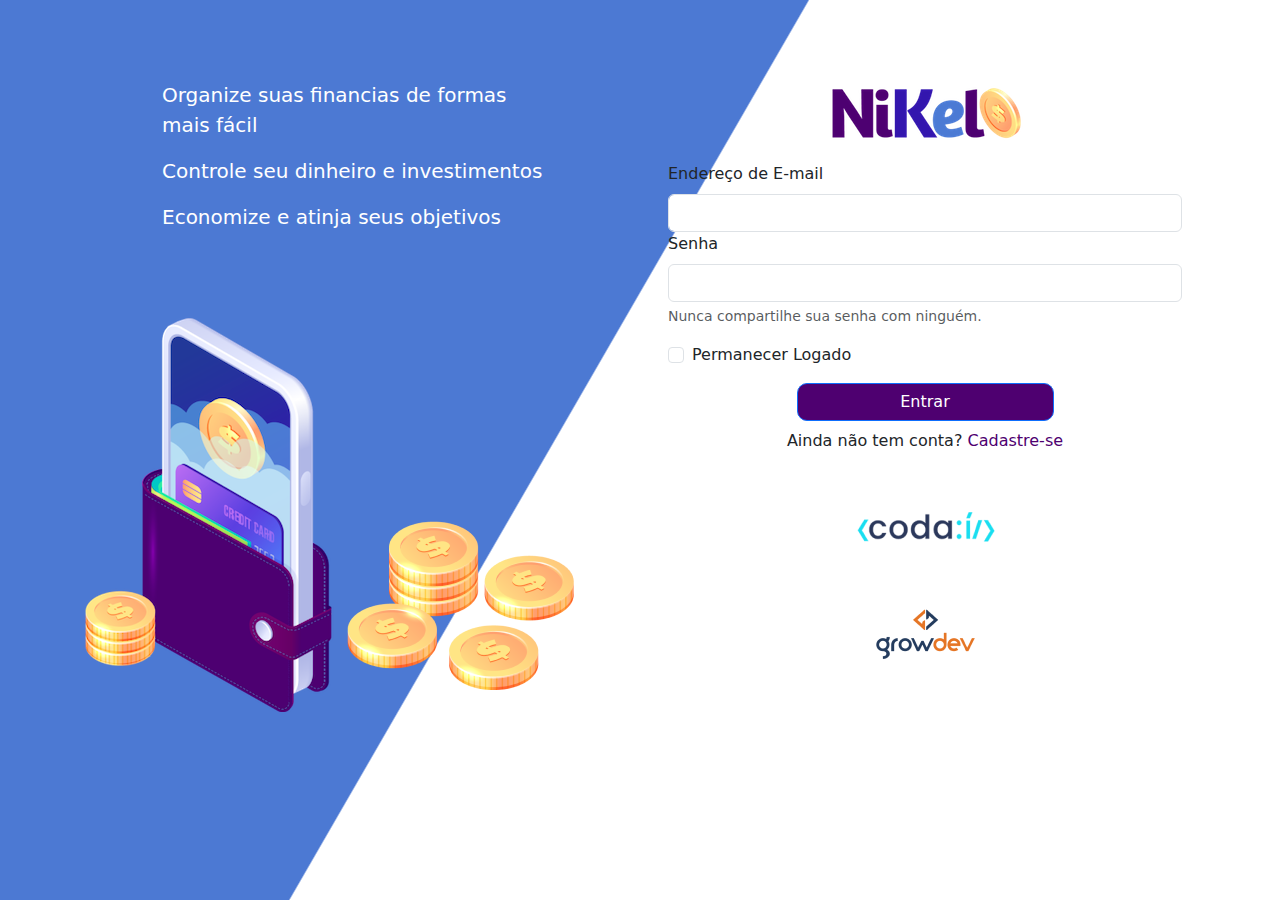
<file: index.html>
<!DOCTYPE html>
<html lang="pt">
  <head>
    <meta charset="UTF-8" />
    <meta http-equiv="X-UA-Compatible" content="IE=edge" />
    <meta name="viewport" content="width=device-width, initial-scale=1.0" />
    <title>Nikel</title>
    <link
      href="https://cdn.jsdelivr.net/npm/bootstrap@5.1.3/dist/css/bootstrap.min.css"
      rel="stylesheet"
    />
    <link rel="stylesheet" href="./css/styles.css" />
  </head>
  <body id="login">
    <main>
      <div class="container">
        <div class="row">
          <div class="col-6">
            <div class="form-text text-login">
              <p>Organize suas financias de formas mais fácil</p>
              <p>Controle seu dinheiro e investimentos</p>
              <p>Economize e atinja seus objetivos</p>
            </div>
            <div>
              <img src="./assets/images/pocket.png" />
              <img src="./assets/images/coins.png" class="coins" />
            </div>
          </div>
          <div class="col-6">
            <header>
              <img
                src="./assets/images/nikel-logo.png"
                class="mx-auto d-block"
              />
            </header>
            <form id="login-form" class="mb-3 p-3">
              <div>
                <label for="email-input" class="form-label"
                  >Endereço de E-mail</label
                >
                <input
                  type="email"
                  class="form-control"
                  id="email-input"
                  aria-describedby="emailHelp"
                />
              </div>
              <div class="mb-3">
                <label for="password-input" class="form-label"
                  >Senha</label
                >
                <input
                  type="password"
                  class="form-control"
                  id="password-input"
                />
                <div id="emailHelp" class="form-text">
                  Nunca compartilhe sua senha com ninguém.
                </div>
              </div>
              <div class="mb-3 form-check">
                <input
                  type="checkbox"
                  class="form-check-input"
                  id="session-check"
                />
                <label class="form-check-label" for="session-check"
                  >Permanecer Logado</label
                >
              </div>
              <button type="submit" class="btn btn-primary button-login">
                Entrar
              </button>
              <p id="link-conta" class="mt-2 text-center">
                Ainda não tem conta?
                <a
                  class="registro"
                  data-bs-toggle="modal"
                  data-bs-target="#register-modal"
                  >Cadastre-se</a
                >
              </p>
            </form>
            <div class="img-center text-center">
              <img
                src="./assets/images/codai-logo.png"
                class="mx-auto d-block mt-4"
              /><br />
              <img
                src="./assets/images/growdev-logo.png"
                class="mx-auto d-block"
              />
            </div>
          </div>
        </div>
      </div>
      <!-- Modal -->
      <div
        class="modal fade"
        id="register-modal"
        tabindex="-1"
        aria-labelledby="exampleModalLabel"
        aria-hidden="true"
      >
        <div class="modal-dialog">
          <div class="modal-content">
            <div class="modal-header">
              <h5 class="modal-title" id="exampleModalLabel">Crie sua conta</h5>
              <button
                type="button"
                class="btn-close"
                data-bs-dismiss="modal"
                aria-label="Close"
              ></button>
            </div>
            <div class="modal-body">
              <form id="create-form" class="mb-3 p-3">
                <div>
                  <label for="email-create-input" class="form-label"
                    >Utilize seu endereço de E-mail para registrar-se.</label
                  >
                  <input
                    type="email"
                    class="form-control"
                    id="email-create-input"
                    aria-describedby="emailHelp" required
                  />
                </div>
                <div class="mb-3">
                  <label for="password-create-input" class="form-label"
                    >Digite uma nova senha.</label
                  >
                  <input
                    type="password"
                    class="form-control"
                    id="password-create-input" required
                  />
                </div>
                <div class="modal-footer">
                  <button
                    type="button"
                    class="btn button-cancel"
                    data-bs-dismiss="modal"
                  >
                    Cancelar
                  </button>
                  <button type="submit" class="btn button-default">Criar conta</button>
                </div>
              </form>
            </div>
          </div>
        </div>
      </div>
    </main>
    <script
      src="https://cdn.jsdelivr.net/npm/bootstrap@5.1.3/dist/js/bootstrap.bundle.min.js"
    ></script>
    <script src="./js/index.js"></script>
  </body>
</html>
</file>
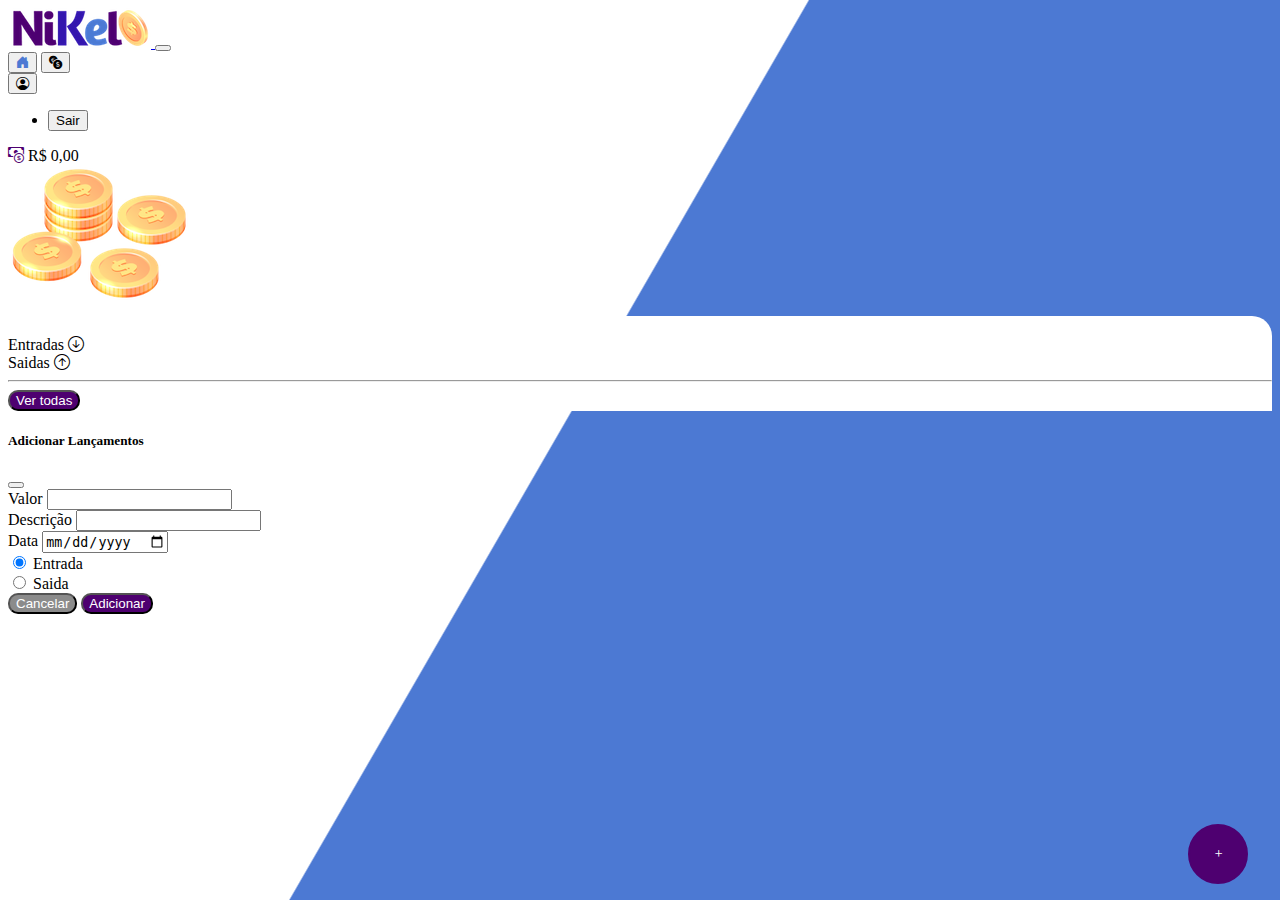
<file: home.html>
<!DOCTYPE html>
<html lang="pt">
<head>
    <meta charset="UTF-8">
    <meta http-equiv="X-UA-Compatible" content="IE=edge">
    <meta name="viewport" content="width=device-width, initial-scale=1.0">
    <title>home</title>
    <link href="https://cdn.jsdelivr.net/npm/bootstrap@5.1.3/dist/css/bootstrap.min.css" rel="stylesheet" integrity="sha384-1BmE4kWBq78iYhFldvKuhfTAU6auU8tT94WrHftjDbrCEXSU1oBoqyl2QvZ6jIW3" crossorigin="anonymous">
    <link rel="stylesheet" href="https://cdn.jsdelivr.net/npm/bootstrap-icons@1.7.2/font/bootstrap-icons.css">
    <link rel="stylesheet" href="./css/styles.css">
</head>
<body id="app">
  <nav class="navbar navbar-expand navbar-light bg-white">
    <div class="container-fluid">
      <a class="navbar-brand" href="#"  >
        <img src="./assets/images/nikel-small-logo.png" alt="logo nikel" class="image-fluid" srcset="">
      </a>
      <button class="navbar-toggler" type="button" data-bs-toggle="collapse" data-bs-target="#navbarSupportedContent" aria-controls="navbarSupportedContent" aria-expanded="false" aria-label="Toggle navigation">
        <span class="navbar-toggler-icon"></span>
      </button>
      <div class="collapse navbar-collapse justify-content-end" id="navbarSupportedContent">
        <div class="d-flex menu">
          <a href="home.html"><button class="btn" type="button"><i class="bi bi-house-door-fill fs-4 color-secondary"></i></a></button>
          <a href="transactions.html"><button class="btn" type="button"><i class="bi bi-currency-exchange fs-4"></i></button></a> 
          <div class="dropdown">
            <button class="btn" type="button" id="dropdownMenuButton1" data-bs-toggle="dropdown" aria-expanded="false">
              <i class="bi bi-person-circle fs-4"></i>
            </button>
            <ul class="dropdown-menu logout" aria-labelledby="dropdownMenuButton1">
              <li><button class="dropdown-item" id="button-logout">Sair</button></li>
            </ul>
          </div>
        </div>
      </div>
    </div>
  </nav>
    <main>
      <div class="container-lg">
      <div class="row">
        <div class="col d-flex mt-4 justify-content-start align-items-center">
          <i class="bi bi-cash-coin color-primary icon-detail fs-2 mx-3"></i>
          <span class="fs-2" id="total">R$ 0,00</span>
        </div>
        <div class="col d-flex justify-content-end">
          <img src="./assets/images/coins-small.png" alt="imagem coins" srcset="">
        </div>
      </div>
      <div class="row">
        <div class="col-12 info shadow-lg mb-5">
          <div class="container">
            <div class="row">
              <div class="col-6">
                 <span class="fs-3"> Entradas <i class="bi bi-arrow-down-circle fs-2 align-midle"></i></span>
              </div>
              <div class="col-6">
                 <span class="fs-3"> Saidas <i class="bi bi-arrow-up-circle fs-2 align-midle"></i></span> 
              </div>
              <div class="col-12 my-2">
                <hr>
              </div>
            </div>
            <div class="row">
              <div class="col-6">
                <div class="container p-0" id="cash-in-list">
                  
                </div>
              </div>
              <div class="col-6">
                <div class="container p-0" id="cash-out-list"> 
            
                </div>
              </div>
              <div class="col-12 mb-5">
                <button type="button" class="btn button-default" id="transactions-button">Ver todas</button >
              </div>
            </div>
          </div>
        </div>
      </div>
      <button class="btn button-float"  data-bs-toggle="modal"
      data-bs-target="#transaction-modal"><i class="bi bi-plus fs-6 mx-2"></i></button>
      </div>
      
      <!-- Modal -->
      <div
        class="modal fade"
        id="transaction-modal"
        tabindex="-1"
        aria-labelledby="exampleModalLabel"
        aria-hidden="true"
      >
        <div class="modal-dialog">
          <div class="modal-content">
            <div class="modal-header">
              <h5 class="modal-title" id="exampleModalLabel">Adicionar Lançamentos</h5>
              <button
                type="button"
                class="btn-close"
                data-bs-dismiss="modal"
                aria-label="Close"
              ></button>
            </div>
            <div class="modal-body">
              <form id="transaction-form" class="mb-3 p-3">
                <div>
                  <label for="value-input" class="form-label"
                    >Valor</label>
                  <input
                    step="any"
                    type="number"
                    class="form-control"
                    id="value-input"
                    aria-describedby="emailHelp" required
                  />
                </div>
                <div class="mb-3">
                  <label for="description-input" class="form-label"
                    >Descrição</label
                  >
                  <input
                    type="text"
                    class="form-control"
                    id="description-input" required
                  />
                  <div class="mb-3">
                    <label for="date-input" class="form-label"
                      >Data</label
                    >
                    <input
                      type="date"
                      class="form-control"
                      id="date-input" required
                    />
                </div>
                  <div class="mb-3">
                    <div class="form-check form-check-inline">
                      <input class="form-check-input" type="radio" name="type-input" id="inlineRadio1" value="1" checked>
                      <label class="form-check-label" for="inlineRadio1">Entrada</label>
                    </div>
                    <div class="form-check form-check-inline">
                      <input class="form-check-input" type="radio" name="type-input" id="inlineRadio2" value="2">
                      <label class="form-check-label" for="inlineRadio2">Saida</label>
                    </div>
                  </div>
                  <div class="modal-footer">
                    <button
                      type="button"
                      class="btn button-cancel"
                      data-bs-dismiss="modal"
                    >
                      Cancelar
                    </button>
                    <button type="submit" class="btn button-default">Adicionar</button>
                  </div>
              </form>
            </div>
            
          </div>
        </div>
      </div>
        </main>
    <script src="https://cdn.jsdelivr.net/npm/bootstrap@5.1.3/dist/js/bootstrap.bundle.min.js" integrity="sha384-ka7Sk0Gln4gmtz2MlQnikT1wXgYsOg+OMhuP+IlRH9sENBO0LRn5q+8nbTov4+1p" crossorigin="anonymous"></script>
        <script src="./js/home.js"></script>
  </body>
</html>
</file>
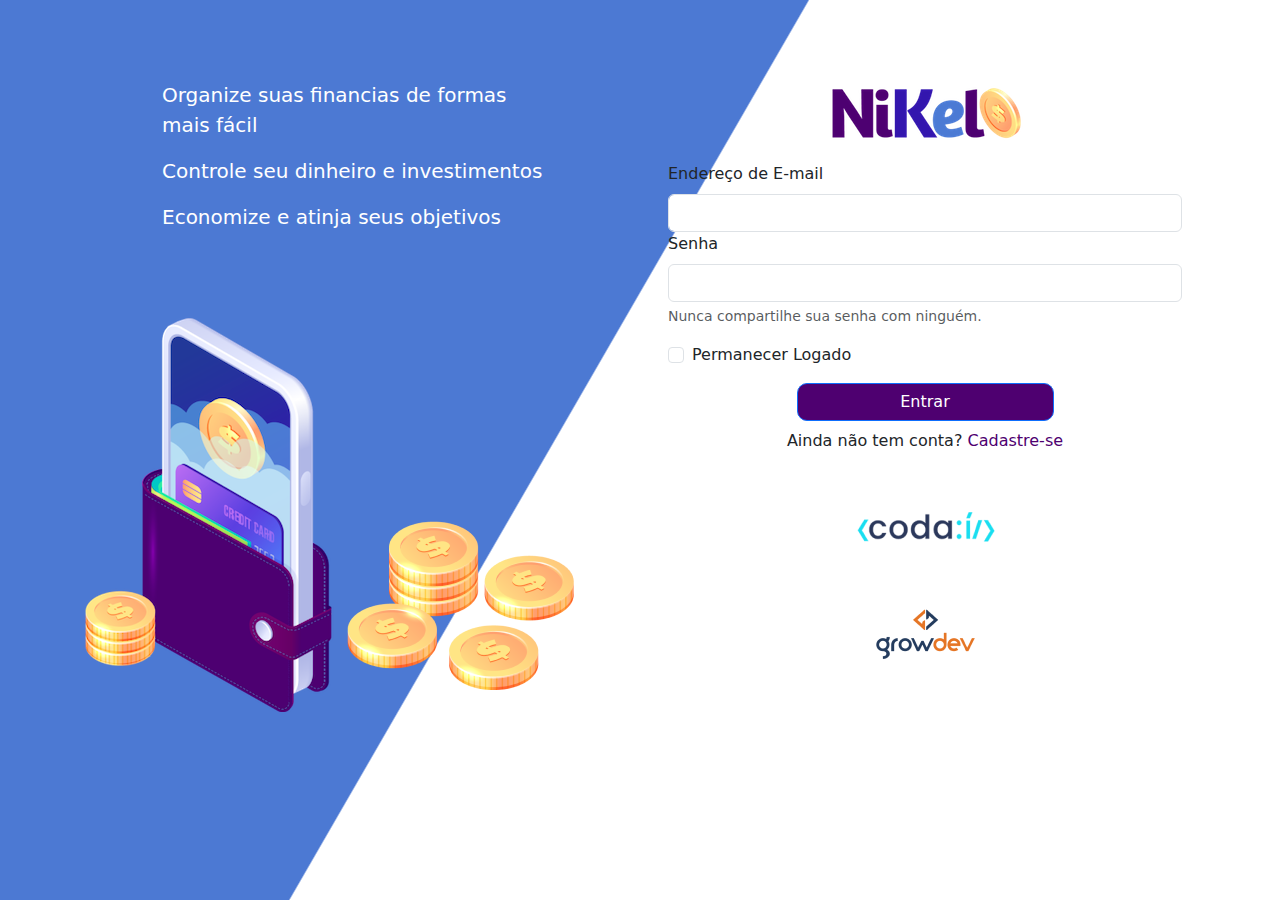
<file: transactions.html>
<!DOCTYPE html>
<html lang="en">
<head>
    <meta charset="UTF-8">
    <meta http-equiv="X-UA-Compatible" content="IE=edge">
    <meta name="viewport" content="width=device-width, initial-scale=1.0">
    <title>Nikel - Lançamentos</title>
    <link href="https://cdn.jsdelivr.net/npm/bootstrap@5.1.3/dist/css/bootstrap.min.css" rel="stylesheet" integrity="sha384-1BmE4kWBq78iYhFldvKuhfTAU6auU8tT94WrHftjDbrCEXSU1oBoqyl2QvZ6jIW3" crossorigin="anonymous">
    <link rel="stylesheet" href="https://cdn.jsdelivr.net/npm/bootstrap-icons@1.7.2/font/bootstrap-icons.css">
    <link rel="stylesheet" href="./css/styles.css">
</head>
<body id="app">
    <nav class="navbar navbar-expand navbar-light bg-white">
      <div class="container-fluid">
        <a class="navbar-brand" href="#">
          <img src="./assets/images/nikel-small-logo.png" alt="logo nikel" class="image-fluid" srcset="">
        </a>
        <button class="navbar-toggler" type="button" data-bs-toggle="collapse" data-bs-target="#navbarSupportedContent" aria-controls="navbarSupportedContent" aria-expanded="false" aria-label="Toggle navigation">
          <span class="navbar-toggler-icon"></span>
        </button>
        <div class="collapse navbar-collapse justify-content-end" id="navbarSupportedContent">
          <div class="d-flex menu">
            <a href="home.html"><button class="btn" type="button"><i style="color: black;" class="bi bi-house-door-fill fs-4"></i></a></button>
            <a href="transactions.html"><button class="btn" type="button"><i class="bi bi-currency-exchange fs-4  color-secondary"></i></button></a>
            
            <div class="dropdown">
              <button class="btn" type="button" id="dropdownMenuButton1" data-bs-toggle="dropdown" aria-expanded="false">
                <i class="bi bi-person-circle fs-4"></i>
              </button>
              <ul class="dropdown-menu logout" aria-labelledby="dropdownMenuButton1">
                <li><a id="button-logout" class="dropdown-item" href="#">Sair</a></li>
              </ul>
            </div>
          </div>
          <button class="btn button-float"  data-bs-toggle="modal"
      data-bs-target="#transaction-modal"><i class="bi bi-plus fs-6 mx-2"></i></button>
        </div>
      </div>
    </nav>
    <main>
      <div class="container mb-3">
      <div class="row">
        <div class="col d-flex mt-5  justify-content-start align-items-center">
          <i class="bi bi-currency-exchange fs-2 color-primary icon-detail"></i>
          <span class="fs-2">Lançamentos</span>
        </div>
        <div class="col d-flex justify-content-end">
          <img src="./assets/images/coins-small.png" alt="imagem coins" srcset="">
        </div>
      </div>
      <div class="row">
        <div class="col-12 info shadow-lg">
          <div class="container">
            <div class="row">
              <div class="col">
                <table class="table">
                  <thead>
                    <tr>
                      <th scope="col">Data</th>
                      <th scope="col">Valor</th>
                      <th scope="col">Tipo</th>
                      <th scope="col">Descrição</th>
                    </tr>
                  </thead>
                  <tbody id="transactions-list">
                  </tbody>
                </table>
              </div>
            </div>
          </div>
        </div>
      </div>
    </div>
</main>

    <!-- Modal -->
    <div
    class="modal fade"
    id="transaction-modal"
    tabindex="-1"
    aria-labelledby="exampleModalLabel"
    aria-hidden="true"
  >
    <div class="modal-dialog">
      <div class="modal-content">
        <div class="modal-header">
          <h5 class="modal-title" id="exampleModalLabel">Adicionar Lançamentos</h5>
          <button
            type="button"
            class="btn-close"
            data-bs-dismiss="modal"
            aria-label="Close"
          ></button>
        </div>
        <div class="modal-body">
          <form id="transaction-form" class="mb-3 p-3">
            <div>
              <label for="value-input" class="form-label"
                >Valor</label>
              <input
                type="number"
                step="any"
                class="form-control"
                id="value-input"
                aria-describedby="emailHelp" required
              />
            </div>
            <div class="mb-3">
              <label for="description-input" class="form-label"
                >Descrição</label
              >
              <input
                type="text"
                class="form-control"
                id="description-input" required
              />
              <div class="mb-3">
                <label for="date-input" class="form-label"
                  >Data</label
                >
                <input
                  type="date"
                  class="form-control"
                  id="date-input" required
                />
            </div>
              <div class="mb-3">
                <div class="form-check form-check-inline">
                  <input class="form-check-input" type="radio" name="type-input" id="inlineRadio1" value="1" checked>
                  <label class="form-check-label" for="inlineRadio1">Entrada</label>
                </div>
                <div class="form-check form-check-inline">
                  <input class="form-check-input" type="radio" name="type-input" id="inlineRadio2" value="2">
                  <label class="form-check-label" for="inlineRadio2">Saida</label>
                </div>
              </div>
              <div class="modal-footer">
                <button
                  type="button"
                  class="btn button-cancel"
                  data-bs-dismiss="modal"
                >
                  Cancelar
                </button>
                <button type="submit" class="btn button-default">Adicionar</button>
              </div>
          </form>
        </div>
        
      </div>
    </div>
  </div>

<script src="https://cdn.jsdelivr.net/npm/bootstrap@5.1.3/dist/js/bootstrap.bundle.min.js"></script>
<script src="./js/transactions.js"></script>
</body>
</html>
</file>
<file: css/styles.css>
#login {
    background: linear-gradient(120deg, #4c79d3 44.9%, #ffffff 45%) no-repeat
        fixed;
}
#app {
    background: linear-gradient(120deg, #ffffff 44.9%, #4c79d3 45%) no-repeat
        fixed;
}

header {    
    margin-top: 80px;
    padding: 5px;
}

.color-primary {
    color: #4e0070;
}

.color-secondary {
    color: #4c79d3;
}

.text-login {
    color: white;
    font-size: 20px;
    font-weight: 500px;
    margin: 80px;
}

.coins {
    margin-top: 200px;
}

.button-default {
    border-radius: 10px;
    background-color: #4e0070;
    color: white;
}

.button-cancel { 
    border-radius: 10px;
    color: white;
    background-color: #8b8b8b;
}

.button-float {
    border-radius: 100px;
    height: 60px;
    width: 60px;
    position: fixed;
    padding: 0% !important;
    bottom: 1rem;
    right: 2rem;
    background-color: #4e0070;
    color: white;
    border: 2px solid #4e0070;  
}

.button-float:hover {
    border: 2px solid #4c79d3;
    background-color: white;
    color: #4c79d3;
}

.button-login {
    border-radius: 10px;
    background-color: #4e0070;
    color: white;
    width: 50%;
    margin: 0 25%;
}

.button-login:hover, .button-default:hover {
    background: #4c79d3;
    color: white;
}

.link-default {
    color: #4e0070;
    cursor: pointer;
}

.link-default:hover {
    color: #4c79d3;
}

.info {
    background-color: white;
    border-radius: 20px 20px 0px 0px;
    padding: 20px 0px 0px 0px;
}

.registro:hover { 
    color: #4c79d3;
    cursor: pointer;

}

.registro {
    color: #4e0070;
    cursor: pointer;
    text-decoration: none;
}

.logout{
    min-width: 5rem !important;
}

.menu {
    margin-right: 20px;
}
</file>
